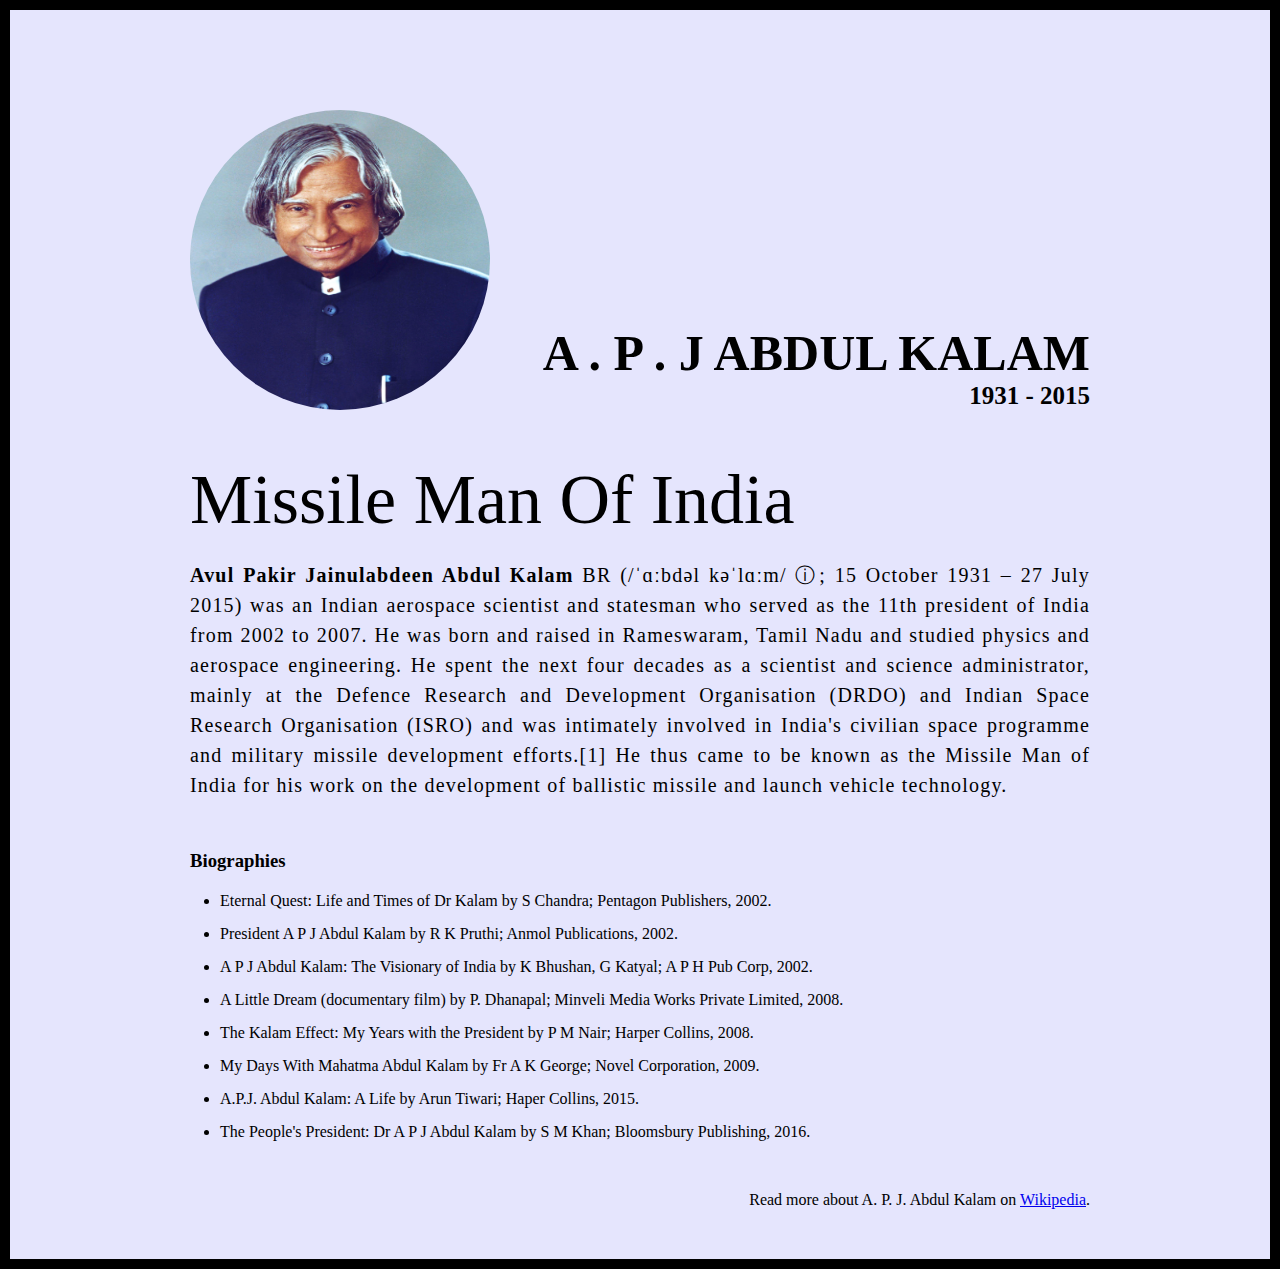
<file: project1/index.html>
<!DOCTYPE html>
<html lang="en">

<head>
    <meta charset="UTF-8">
    <meta name="viewport" content="width=device-width, initial-scale=1.0">
    <link rel="stylesheet" href="styles.css" />
    <title>the tribute website</title>
</head>

<body>
    <div class="container">
        <div class="content">
            <section class="top_section">
                <div class="image_container">
                    <img src="./images/apj.jpg" alt="tribute ">
                </div>
                <div>
                    <h1>A . P . J Abdul Kalam</h1>
                    <h4>1931 - 2015</h4>
                </div>

            </section>
            <section class="about">
                <h2>Missile Man Of India</h2>
                <p>
                   <b>Avul Pakir Jainulabdeen Abdul Kalam</b>  BR (/ˈɑːbdəl kəˈlɑːm/ ⓘ; 15 October 1931 – 27 July 2015) was an
                    Indian aerospace scientist and statesman who served as the 11th president of India from 2002 to
                    2007. He was born and raised in Rameswaram, Tamil Nadu and studied physics and aerospace
                    engineering. He spent the next four decades as a scientist and science administrator, mainly at the
                    Defence Research and Development Organisation (DRDO) and Indian Space Research Organisation (ISRO)
                    and was intimately involved in India's civilian space programme and military missile development
                    efforts.[1] He thus came to be known as the Missile Man of India for his work on the development of
                    ballistic missile and launch vehicle technology.
                </p>
            </section>
            <section class="biography">
                 <h3>Biographies</h3>
                 <ul>
                    <li>Eternal Quest: Life and Times of Dr Kalam by S Chandra; Pentagon Publishers, 2002.</li>
                    <li>President A P J Abdul Kalam by R K Pruthi; Anmol Publications, 2002.</li>
                    <li>A P J Abdul Kalam: The Visionary of India by K Bhushan, G Katyal; A P H Pub Corp, 2002.</li>
                    <li>A Little Dream (documentary film) by P. Dhanapal; Minveli Media Works Private Limited, 2008.</li>
                    <li>The Kalam Effect: My Years with the President by P M Nair; Harper Collins, 2008.</li>
                    <li>My Days With Mahatma Abdul Kalam by Fr A K George; Novel Corporation, 2009.</li>
                    <li>A.P.J. Abdul Kalam: A Life by Arun Tiwari; Haper Collins, 2015.</li>
                    <li>The People's President: Dr A P J Abdul Kalam by S M Khan; Bloomsbury Publishing, 2016.</li>
                 </ul>
            </section>
            <footer>
                 <p>Read more about A. P. J. Abdul Kalam  on <a href="https://en.wikipedia.org/wiki/A._P._J._Abdul_Kalam">Wikipedia</a>.</p></footer>
        </div>
    </div>

</body>

</html>
</file>
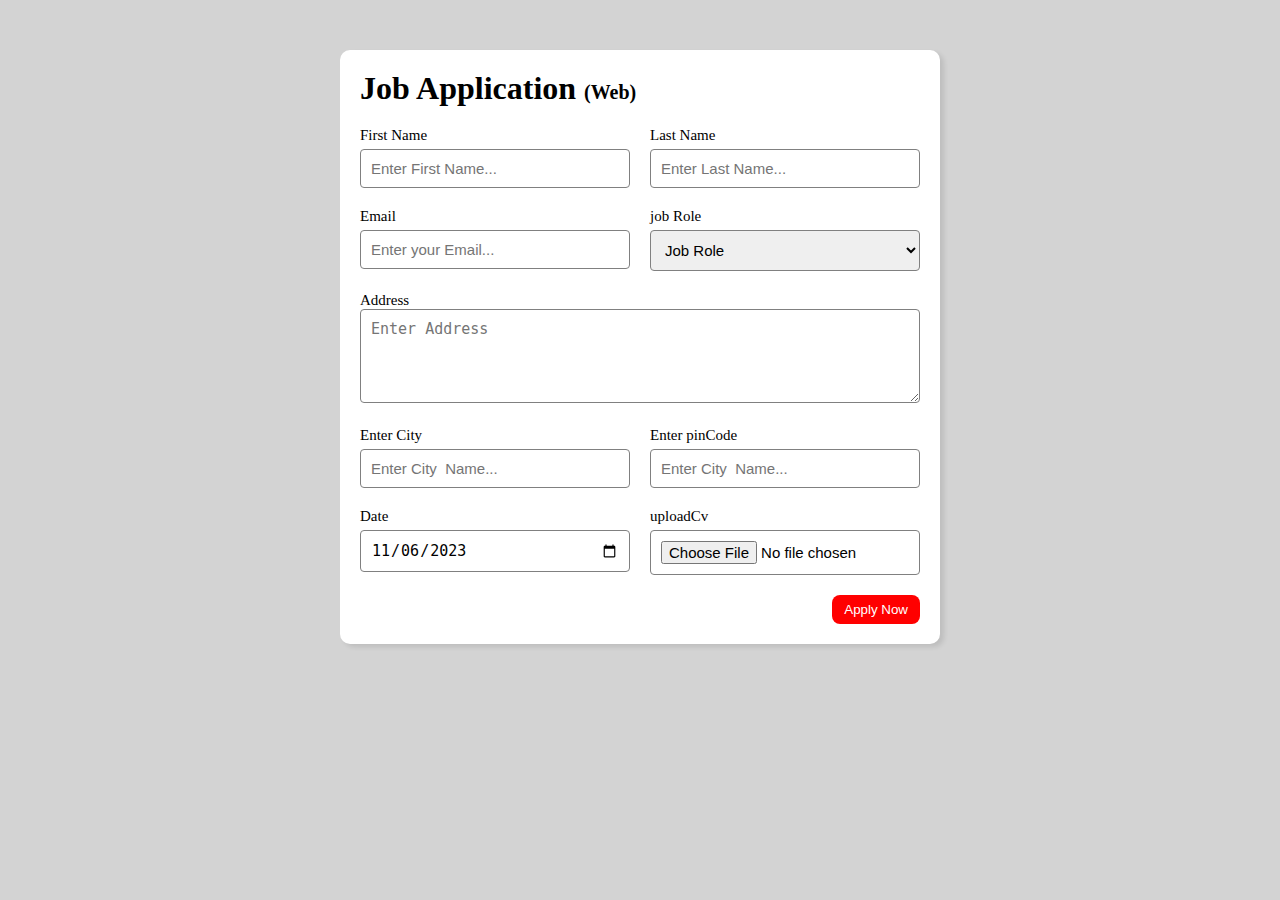
<file: project2/index.html>
<!DOCTYPE html>
<html lang="en">

<head>
    <meta charset="UTF-8">
    <meta name="viewport" content="width=device-width, initial-scale=1.0">
    <title>Document</title>
    <link rel="stylesheet" href="style.css" />
</head>

<body>
    <div class="container">
        <div class="apply_box">
            <h1>Job Application
                <span id="small">
                    (Web)
                </span>
            </h1>
            <form>
                <div class="form_container">
                    <div class="form_control">
                        <label for="first-Name">First Name</label>
                        <input type="text" id="first-Name" name="first-Name" placeholder="Enter First Name..." />
                    </div>
                    <div class="form_control">
                        <label for="Last-Name">Last Name</label>
                        <input type="text" id="Last-Name" name="Last-Name" placeholder="Enter Last Name..." />
                    </div>
                    <div class="form_control">
                        <label for="email">Email  </label>
                        <input type="email" id="email" name="email" placeholder="Enter your Email..." />
                    </div>
                    <div class="form_control">
                        <label for="job_role">job Role  </label>
                        <select id="job_role" name="job_role">
                            <option value="">Job Role </option>
                            <option value="FrontEnd">FrontEnd Developer </option>
                            <option value="BackEnd">BackEnd Developer</option>
                            <option value="FullStack">Full Stack Developer</option>
                            <option value="uiux">Ui Ux Developer </option>
                     
                        </select>
                    </div>
                    <div class="textarea_control">
                        <label for="Address">Address  </label>
                       <textarea id="Address " name="Address" rows="4" cols="50" placeholder="Enter Address"></textarea>
                    </div>
                    <div class="form_control">
                        <label for="city">Enter City</label>
                        <input type="text" id="city" name="city" placeholder="Enter City  Name..." />
                    </div>
                    <div class="form_control">
                        <label for="pinCode">Enter pinCode</label>
                        <input type="number" id="pinCode" name="pinCode" placeholder="Enter City  Name..." />
                    </div>
                    <div class="form_control">
                        <label for="date"> Date</label>
                        <input value="2023-11-06" type="date" id="date" name="date"  />
                    </div>
                    <div class="form_control">
                        <label for="uploadCv"> uploadCv</label>
                        <input  type="file" id="uploadCv" name="uploadCv"  placeholder="choose file"/>
                    </div>
                </div>
                <div class="button_container">
                    <button type="submit">Apply Now</button>
                </div>

            </form>
        </div>
    </div>

</body>

</html>
</file>
<file: project1/styles.css>
*{
    margin: 0;
    padding: 0;
    box-sizing: border-box;
 }
 .container{
    background-color: #E5E5FD;
    
    min-height: 100vh;
    border: 10px solid #000000;
    ;
}
.top_section{
    margin-top: 100px;
    display: flex;
    justify-content: space-between;
    align-items:flex-end ;
}
.top_section h1{
    font-size: 50px;
    font-weight: bold;
    color: black;
    text-transform: uppercase;
}
.top_section h4{
text-align: end;
font-size: 25px;
}
.content{
    max-width:900px;
  margin-top: 0;
  margin-left: auto;
  margin-right: auto;
 
}
.image_container {
    border-radius: 50%;
    overflow: hidden;
}
.image_container,img{
    width: 300px;
    height: 300px;
}

.about{
    margin-top: 50px;

}
.about h2{
    font-size: 70px;
    font-weight: 400;
    margin-bottom: 20px;
}
.about p{
    font-size: 20px;
    line-height: 30px;
    letter-spacing: 1.2px;
    text-align: justify;
}
.biography{
    margin: 50px 0;
}
.biography h3{
    margin-bottom: 20px;

}
.biography ul{
    margin-left: 30px;
}
.biography li{
    margin-bottom: 15px;
}
footer{
 margin: 50px 0;   
}
footer p{
    text-align: end;
}
</file>
<file: project2/style.css>
* {
    margin: 0;
    padding: 0;
    box-sizing: border-box;
}

body {
    background-color: lightgray;
}

.container {
    width: 900px;
    margin: 0 auto;
}

.apply_box {
    max-width: 600px;
    padding: 20px;
    background-color: white;
    margin: 0 auto;
    margin-top: 50px;
    box-shadow: 4px 3px 5px rgba(1, 1, 1, 0.1);
    border-radius: 10px;
}

#small {
    font-size: 20px;
}

.form_container {
    margin-top: 20px;
    display: grid;
    grid-template-columns: repeat(auto-fit, minmax(200px, 1fr));
    gap: 20px;
}

.form_control {
    display: flex;
    flex-direction: column;
}

label {
    font-size: 15px;
    margin-bottom: 5px;
}

input,
select,
textarea {
    padding: 10px;
    border: 1px solid gray;
    border-radius: 4px;
    font-size: 15px;
}

input:focus {
    outline-color: red;
}

.button_container {
    display: flex;
    justify-content: end;
    margin-top: 20px;
}

button {
    background-color: red;
    border: transparent solid 2px;
    padding: 5px 10px;
    color: white;
    border-radius: 8px;
    transition: 0.3s ease-in;
}

button:hover {
    border: 2px solid red;
    background-color: gray;
    color: black;
    cursor: pointer;
    transition: 0.3s ease-out;
}

.textarea_control {
    grid-column: 1 / span 2;
}

.textarea_control textarea{
    width: 100%;
}

@media (max-width:46px) {
    .textarea_control {
        grid-column: 1 / span 1;
    }
}
</file>
